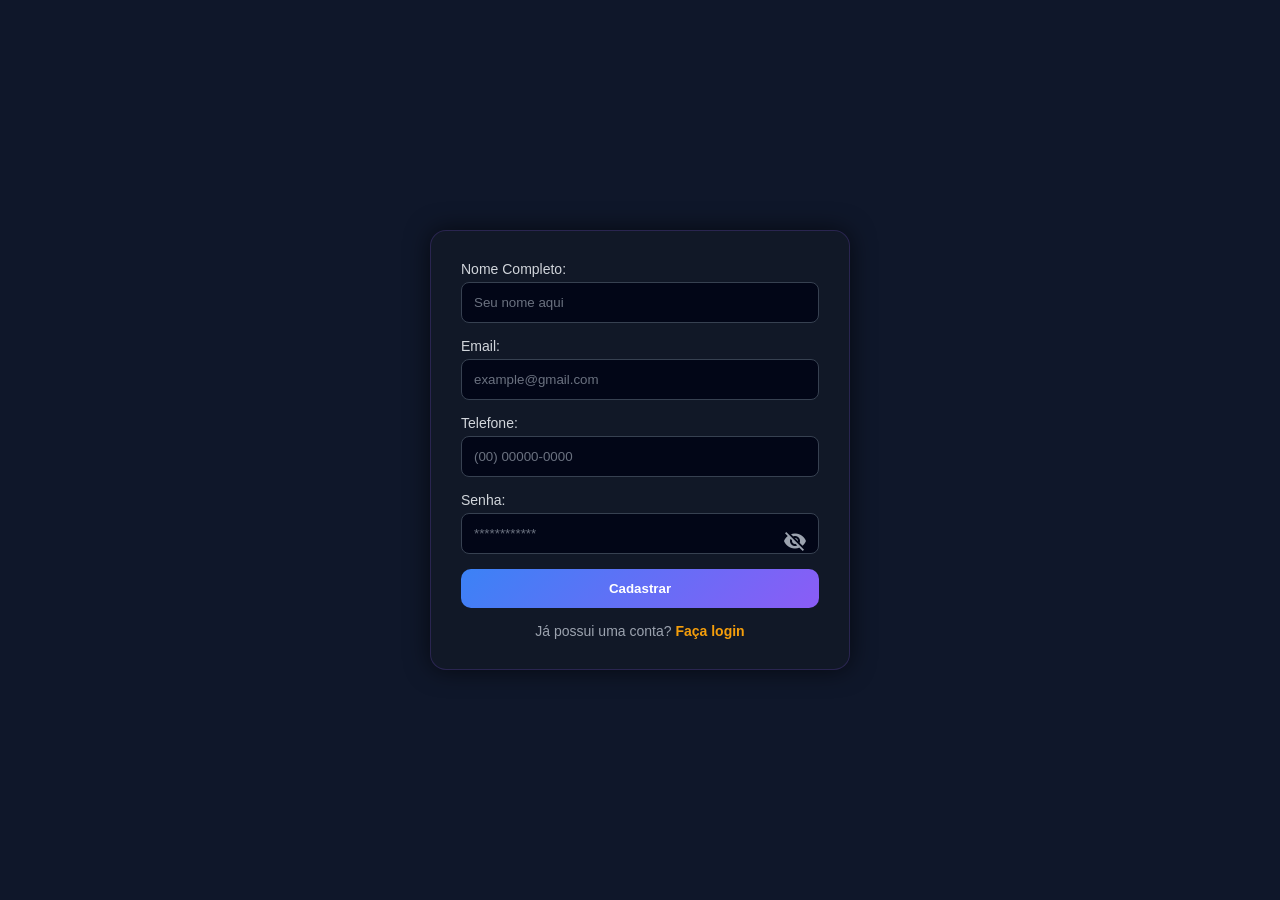
<file: frontend/cadastro.html>
<!DOCTYPE html>
<html lang="pt-BR">

<head>
    <meta charset="UTF-8">
    <meta name="viewport" content="width=device-width, initial-scale=1.0">
    <title>Cadastro LabMaker</title>
    <link rel="stylesheet" href="cadlog.css">
    <link href="https://fonts.googleapis.com/icon?family=Material+Icons" rel="stylesheet">
    <script src="cadlog.js" defer></script>
</head>

<body>
    <section>
        <form class="formulario_login">
            <input type="hidden" name="action" value="cadastro">

            <label for="nome">Nome Completo:</label>
            <input type="text" id="nome" name="nome" placeholder="Seu nome aqui" required>

            <label for="email">Email:</label>
            <input type="email" id="email" name="email" placeholder="example@gmail.com" required>

            <label for="telefone">Telefone:</label>
            <input type="tel" id="telefone" name="telefone" placeholder="(00) 00000-0000" required>

            <label for="senha">Senha:</label>
            <div class="input-container">
                <input type="password" id="senha_cad" name="senha" placeholder="************" required>
                <span class="material-icons toggle-senha" onclick="toggleSenha('senha_cad', this)">
                    visibility_off
                </span>
            </div>

            <button type="submit">Cadastrar</button>
        </form>
        <p>Já possui uma conta? <a href="login.html">Faça login</a></p>
    </section>
</body>

</html>
</file>
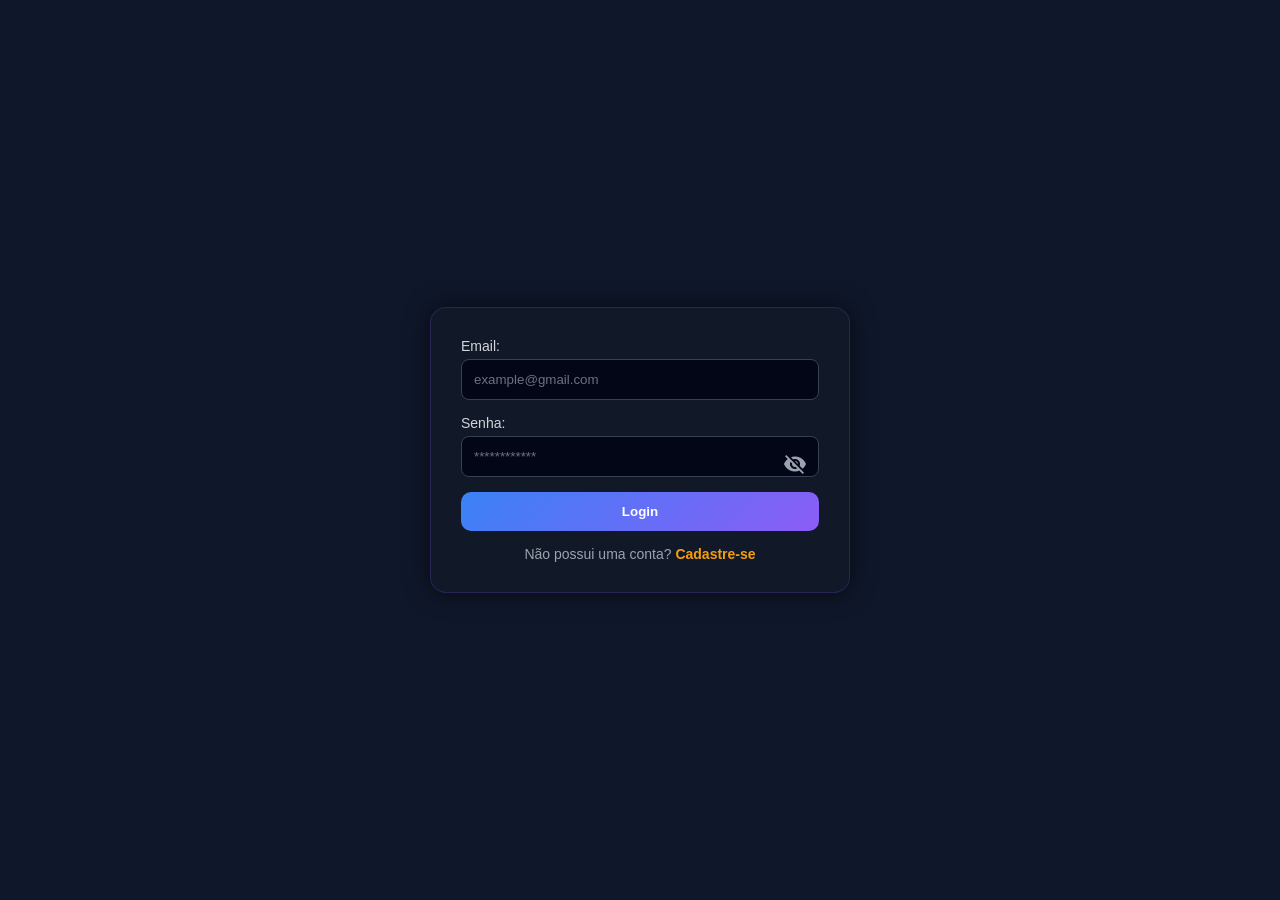
<file: frontend/login.html>
<!DOCTYPE html>
<html lang="pt-BR">

<head>
    <meta charset="UTF-8">
    <meta name="viewport" content="width=device-width, initial-scale=1.0">
    <title>Login LabMaker</title>
    <link rel="stylesheet" href="cadlog.css">
    <link href="https://fonts.googleapis.com/icon?family=Material+Icons" rel="stylesheet">
    <script src="cadlog.js" defer></script>
</head>

<body>
    <section>
        <form class="formulario_login">
            <input type="hidden" name="action" value="login">

            <label for="email">Email:</label>
            <input type="email" id="email" name="email" placeholder="example@gmail.com" required>

            <label for="senha">Senha:</label>
            <div class="input-container">
                <input type="password" id="senha" name="senha" placeholder="************" required>
                <span class="material-icons toggle-senha" onclick="toggleSenha('senha', this)">
                    visibility_off
                </span>
            </div>

            <button type="submit">Login</button>
        </form>
        <p>Não possui uma conta? <a href="cadastro.html">Cadastre-se</a></p>
    </section>
</body>

</html>
</file>
<file: frontend/cadlog.css>
/* Reset */
* {
    margin: 0;
    padding: 0;
    box-sizing: border-box;
    font-family: 'DM Sans', sans-serif;
}

/* Fundo */
body {
    min-height: 100vh;
    background: #0f172a; /* preto azulado */
    display: flex;
    justify-content: center;
    align-items: center;
    padding: 20px;
}

/* Container */
section {
    background: #111827; /* cinza escuro */
    padding: 30px;
    border-radius: 16px;
    width: 100%;
    max-width: 400px;
    box-shadow: 0 0 25px rgba(0, 0, 0, 0.6);
    border: 1px solid rgba(139, 92, 246, 0.2); /* roxo leve */
    animation: fadeIn 0.4s ease;
}

/* Formulário */
.formulario_login {
    display: flex;
    flex-direction: column;
}

/* Labels */
.formulario_login label {
    margin-bottom: 5px;
    font-size: 14px;
    color: #d1d5db;
}

/* Inputs */
.formulario_login input {
    padding: 12px;
    margin-bottom: 15px;
    border-radius: 8px;
    border: 1px solid #374151;
    background: #020617;
    color: #e5e7eb;
    outline: none;
    transition: 0.2s;
}

/* Placeholder */
.formulario_login input::placeholder {
    color: #6b7280;
}

/* Foco (azul) */
.formulario_login input:focus {
    border-color: #3b82f6;
    box-shadow: 0 0 8px rgba(59, 130, 246, 0.4);
}

/* Botão */
.formulario_login button {
    padding: 12px;
    border: none;
    border-radius: 10px;
    background: linear-gradient(135deg, #3b82f6, #8b5cf6);
    color: white;
    font-weight: bold;
    cursor: pointer;
    transition: 0.2s;
}

/* Hover */
.formulario_login button:hover {
    transform: scale(1.03);
    filter: brightness(1.1);
}

/* Texto */
p {
    margin-top: 15px;
    color: #9ca3af;
    font-size: 14px;
    text-align: center;
}

/* Link (amarelo) */
p a {
    color: #f59e0b;
    text-decoration: none;
    font-weight: bold;
}

p a:hover {
    text-decoration: underline;
}

/* Container do input com ícone */
.input-container {
    position: relative;
    display: flex;
    align-items: center;
}

/* Ajusta o input */
.input-container input {
    width: 100%;
    padding-right: 40px;
}

.input-container {
    position: relative;
    display: flex;
    align-items: center;
}

.input-container input {
    width: 100%;
    padding-right: 45px;
}

/* Ícone estilo Google */
.toggle-senha {
    position: absolute;
    right: 12px;
    cursor: pointer;
    font-size: 20px;
    color: #9ca3af;
    transition: 0.2s;
}

.toggle-senha:hover {
    color: #3b82f6; /* azul */
}

/* Hover */
.toggle-senha:hover {
    color: #f59e0b; /* amarelo */
}

/* Animação */
@keyframes fadeIn {
    from {
        opacity: 0;
        transform: translateY(10px);
    }
    to {
        opacity: 1;
        transform: translateY(0);
    }
}


@media (max-width: 480px) {
    section {
        padding: 20px;
    }

    .formulario_login input {
        padding: 10px;
        font-size: 13px;
    }

    .formulario_login button {
        padding: 10px;
        font-size: 14px;
    }
}

@media (max-width: 768px) {
    section {
        max-width: 90%;
    }
}

@media (min-width: 1200px) {
    section {
        max-width: 420px;
    }
}
</file>
